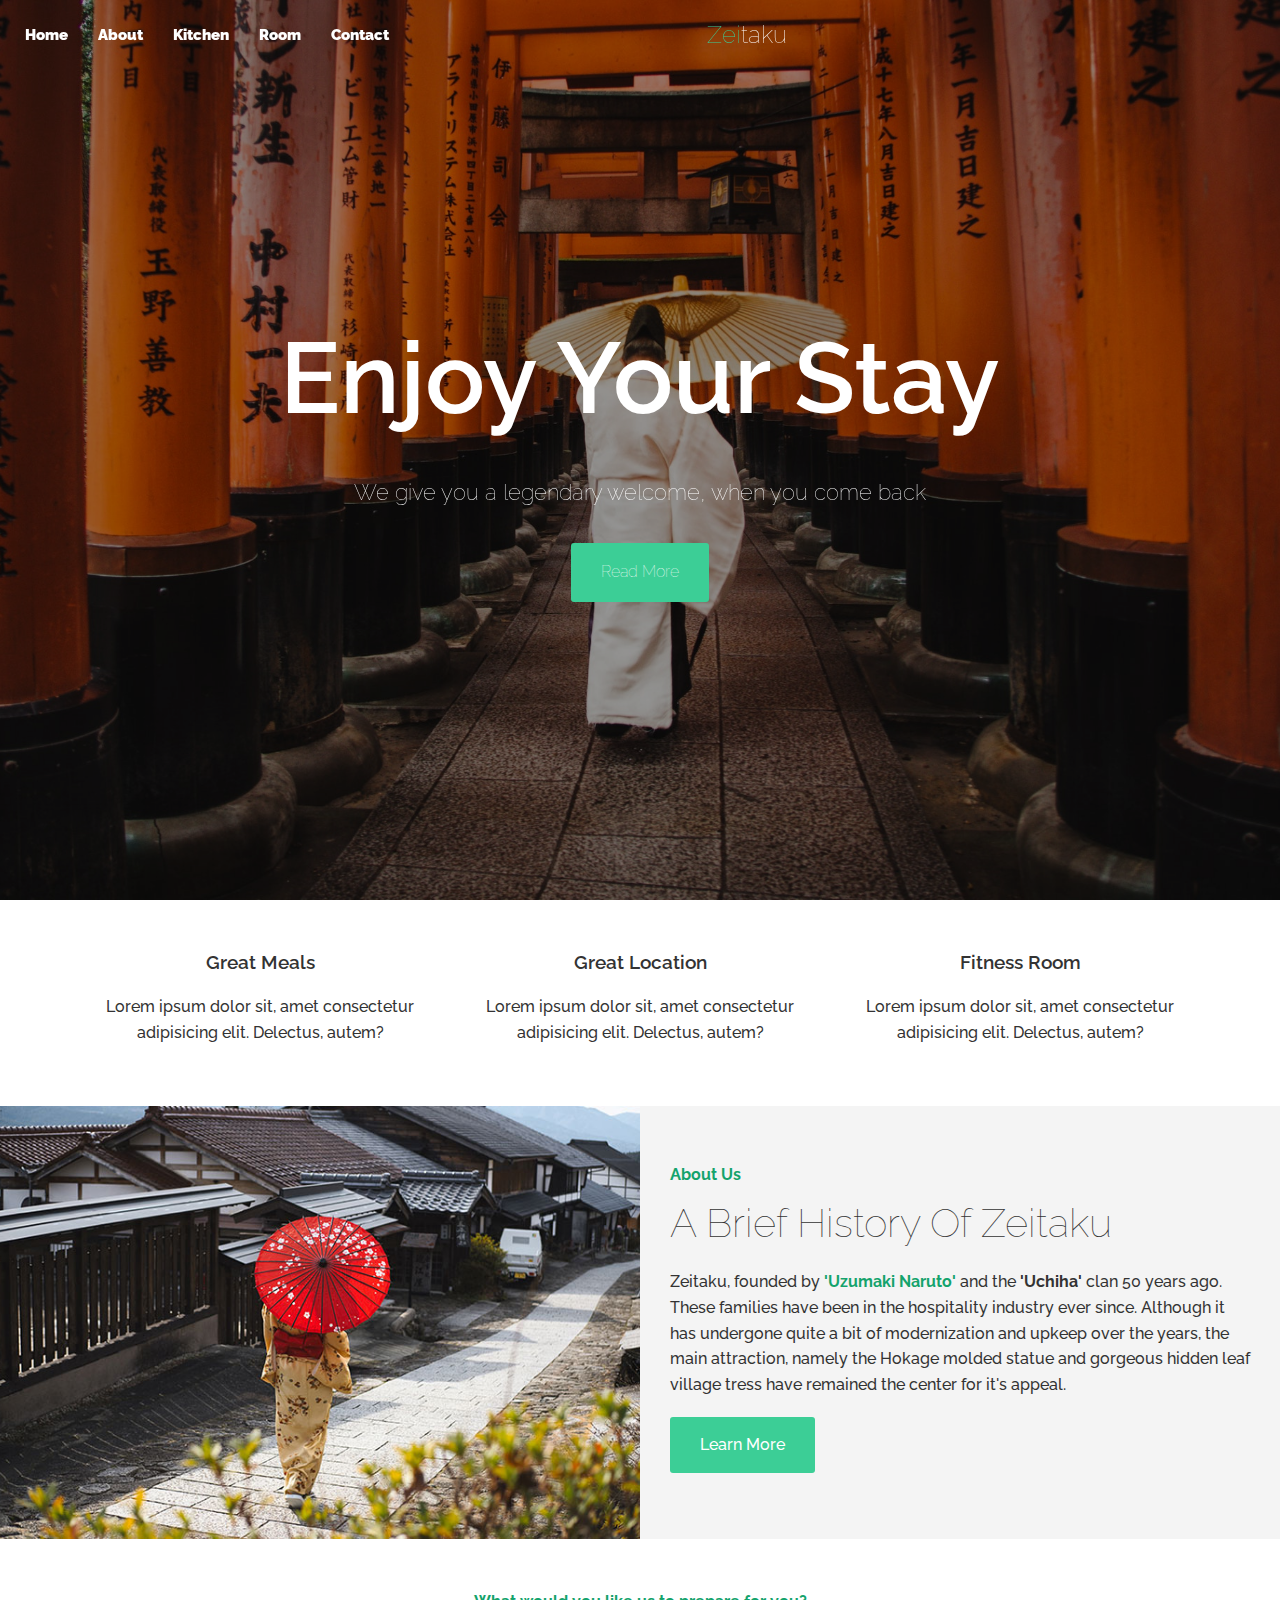
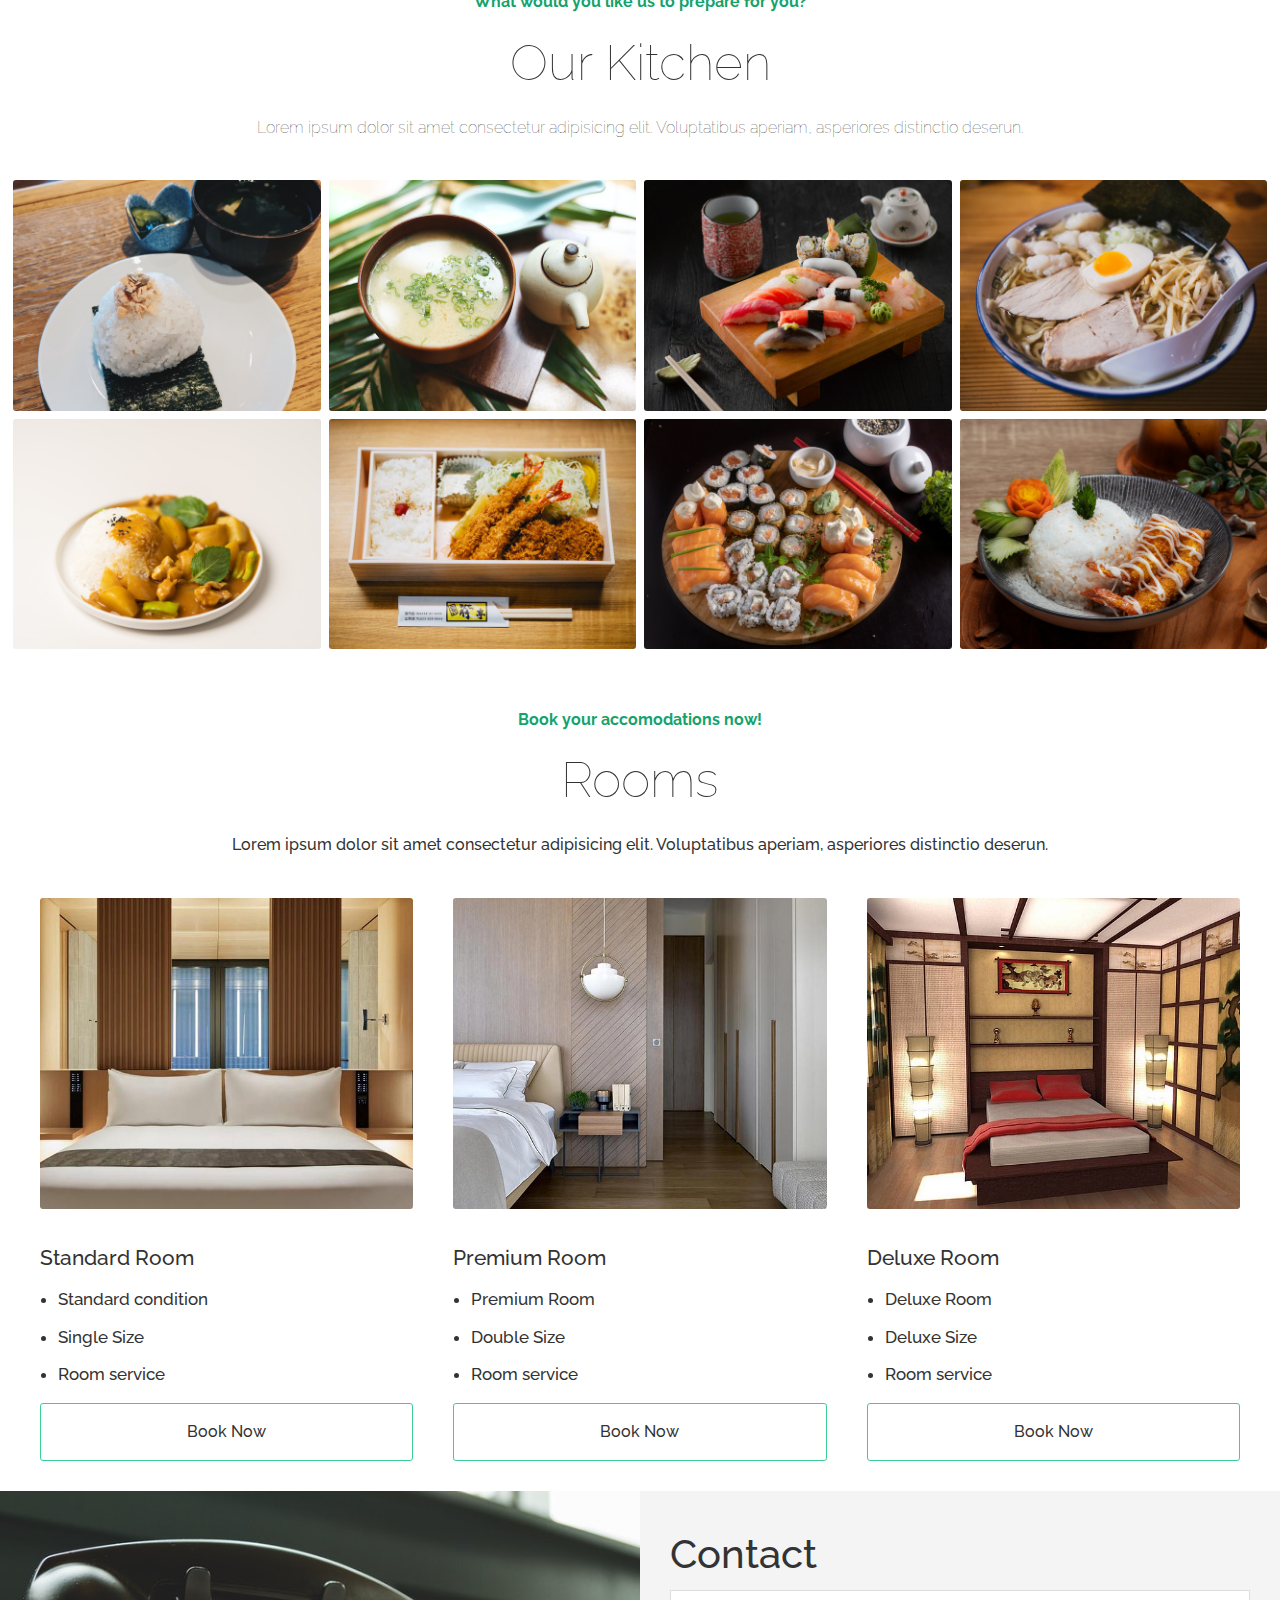
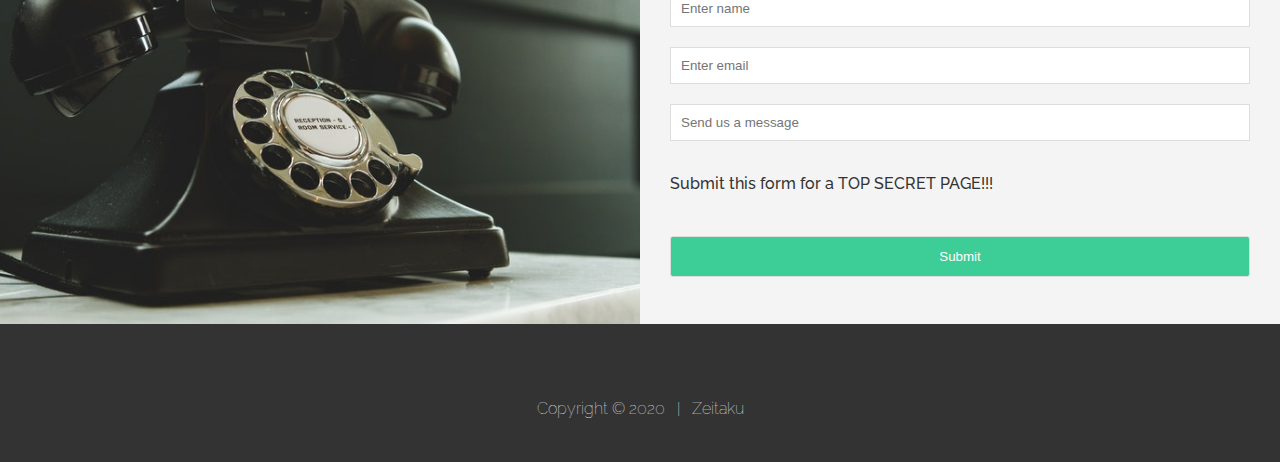
<file: index.html>
<!DOCTYPE html>
<html lang="en">

<head>
   <!-- Meta -->
   <meta charset="UTF-8">
   <meta name="viewport" content="width=device-width, initial-scale=1.0">
   <meta name="keywords" content="Hotel Zeitaku, Best hotel in Japan, Japanese hotel, Luxurious hotel, Zeitaku">
   <meta name="description" content="Hotel Zeitaku is the most luxurious Hotel in Japan">
   <meta http-equiv="X-UA compatible" content="ie=edge">

   <!-- External links -->
   <link rel="stylesheet" href="https://cdnjs.cloudflare.com/ajax/libs/font-awesome/5.15.1/css/all.min.css"
      integrity="sha512-+4zCK9k+qNFUR5X+cKL9EIR+ZOhtIloNl9GIKS57V1MyNsYpYcUrUeQc9vNfzsWfV28IaLL3i96P9sdNyeRssA=="
      crossorigin="anonymous" />
   <link rel="stylesheet" href="css/lightbox.min.css">
   <link rel="stylesheet" href="css/style.css">
   <link rel="stylesheet" href="css/utilities.css">

   <!-- Js links -->
   <script src="https://code.jquery.com/jquery-3.5.1.min.js"
      integrity="sha256-9/aliU8dGd2tb6OSsuzixeV4y/faTqgFtohetphbbj0="
      crossorigin="anonymous"></script>
   <script src="js/lightbox.min.js"></script>
   <script src="js/script.js" async></script>
   <title>Welcome To Zeitaku</title>

   <!-- Favicon --> 
   <link rel="apple-touch-icon" sizes="180x180" href="./img/favicon/apple-touch-icon.png">
   <link rel="icon" type="image/png" sizes="32x32" href="./img/favicon/favicon-32x32.png">
   <link rel="icon" type="image/png" sizes="16x16" href="./img/favicon/favicon-16x16.png">
   <link rel="icon" sizes="192x192" href="./img/favicon/android-chrome-192x192.png">
   <link rel="icon" sizes="512x512" href="./img/favicon/android-chrome-512x512.png">
   <link rel="manifest" href="img/favicon/site.webmanifest">
</head>

<body id="home">
   <header class="hero">
      <div id="navbar" class="navbar top">
         <h1 class="logo">
            <a href="#home">
               <span class="text-primary"><i class="fas fa-spa"></i> Zei</span>taku
            </a>
         </h1>
         <nav>
            <ul>
               <li><a href="#home">Home</a></li>
               <li><a href="#about">About</a></li>
               <li><a href="#kitchen">Kitchen</a></li>
               <li><a href="#rooms">Room</a></li>
               <li><a href="#contact">Contact</a></li>
            </ul>
         </nav>

         <div class="social">
            <ul>
               <li><a href="https://web.facebook.com/evavic44"><i class="fab fa-facebook"></i></a></li>
               <li><a href="https://twitter.com/evavic44"><i class="fab fa-twitter"></i></a></li>
               <li><a href="https://www.instagram.com/eke_tech/"><i class="fab fa-instagram"></i></a></li>
               <li><a href="https://www.linkedin.com/in/victor-eke-2722711a4/"><i class="fab fa-linkedin"></i></a></li>
            </ul>
         </div>
      </div>

      <div class="content">
         <h1>Enjoy Your Stay</h1>
         <p>We give you a legendary welcome, when you come back</p>
         <a href="about.html" class="btn btn-primary">
            <i class="fas fa-chevron-right"></i> Read More
         </a>
      </div>
   </header>

   <!-- About: icons-->
   <div class="main-container">
      <section id="about" class="icons">
         <div class="flex-items">
            <div>
               <i class="fas fa-utensils fa-2x"></i>
               <div>
                  <h3>Great Meals</h3>
                  <p>Lorem ipsum dolor sit, amet consectetur adipisicing elit. Delectus, autem?</p>
               </div>
            </div>

            <div>
               <i class="fas fa-hotel fa-2x"></i>
               <div>
                  <h3>Great Location</h3>
                  <p>Lorem ipsum dolor sit, amet consectetur adipisicing elit. Delectus, autem?</p>
               </div>
            </div>

            <div>
               <i class="fas fa-dumbbell fa-2x"></i>
               <div>
                  <h3>Fitness Room</h3>
                  <p>Lorem ipsum dolor sit, amet consectetur adipisicing elit. Delectus, autem?</p>
               </div>
            </div>
         </div>
      </section>
   </div>

   <!-- About: history -->
   <section class="flex-columns history">
      <div class="row">
         <div class="column">
            <div class="column-1">
               <img src="img/home/about.jpg" alt="">
            </div>
         </div>

         <div class="column">
            <div class="column-2 bg-light">
               <h4 class="text-secondary">About Us</h4>
               <h2>A Brief History Of Zeitaku</h2>
               <p>
                  Zeitaku, founded by <span class="text-secondary"><strong>'Uzumaki Naruto'</strong></span> and the
                  <strong>'Uchiha'</strong> clan 50 years ago. These families have been in the hospitality industry ever
                  since. Although it has undergone quite a bit of modernization and upkeep over the years, the main
                  attraction, namely the Hokage molded statue and gorgeous hidden leaf village tress have remained the
                  center for it's appeal.
               </p>
               <a href="about.html" class="btn btn-primary"><i class="fas fa-chevron-right"></i> Learn More</a>
            </div>
         </div>
      </div>
   </section>

   <!-- Food -->
   <section id="kitchen" class=" food flex-grid">
      <header class="secondary-header">
         <h4 class="text-secondary">What would you like us to prepare for you?</h4>
         <h2>Our Kitchen</h2>
         <p>Lorem ipsum dolor sit amet consectetur adipisicing elit. Voluptatibus aperiam, asperiores distinctio
            deserun.</p>
      </header>
      <div class="row">
         <div class="column">
            <a href="img/food/food-1.jpg" data-lightbox="food" data-title="Onigiri, also known as Japanese rice ball is a great example of how inventive Japanese cuisine
            can be. It is also a Japanese comfort food made from steamed rice formed into the typical
            triangular ball, or cylinder shapes and usually wrapped with Nori(dried seaweed).
            ">
               <img src="img/food/food-1.jpg" alt="">
            </a>

            <a href="img/food/food-2.jpg" data-lightbox="food" data-title="Curry Rice
            The curry was introduced to Japan in late 1800 by the British and originally it was Western style stews mixed with curry powder. The Japanese adapted curry to their own version, Curry
            Rice (Kare Raisu, カレーライス) soon after. By 1950s the curry roux in block form was sold by
            S&B Foods and everyone could make it easily at home.">
               <img src="img/food/food-2.jpg" alt="">
            </a>
         </div>

         <div class="column">
            <a href="img/food/food-3.jpg" data-lightbox="food" data-title="Miso soup
            Miso soup is a traditional Japanese soup consisting of a dashi stock into which softened miso
            Paste is mixed. In addition, there are many optional ingredients that may be added depending
            On regional and seasonal recipes, and personal preference.">
               <img src="img/food/food-3.jpg" alt="">
            </a>

            <a href="img/food/food-4.jpg" data-lightbox="food" data-title="Ebi tempura bento
            Tempura is, in many ways, an archetypal Japanese food. All the essential qualities of the
            nation's cuisine are reflected in its preparation: the use of absolutely fresh ingredients, the
            artful presentation,and the perfection of technique by a skilled chef. The result is one of the
            triumphs of Japanese cooking-a fried food that is light and fresh-tasting rather than heavy
            and greasy.">
               <img src="img/food/food-4.jpg" alt="">
            </a>
         </div>

         <div class="column">
            <a href="img/food/food-5.jpg" data-lightbox="food" data-title="Japanese Sushi is a traditional Japanese dish of prepared vinegared rice, usually with some sugar and
            salt,accompanying a variety of ingredients,such as seafood,often raw,and vegetables. Styles
            of sushi and it's presentation vary widely,but the one key ingredient is sushi rice, also
            referred to asshari, orsumeshi.">
               <img src="img/food/food-5.jpg" alt="">
            </a>

            <a href="img/food/food-6.jpg" data-lightbox="food" data-title="Rice sushi
            In Japan, we call sushi rice Sushi-meshi鮨飯, Su-meshi(酢飯), orshari(シャリ).It’s made  of
            white, short-grain Japanese rice seasoned with rice vinegar, sugar,and salt. Brown rice is
            sometimes used outside of Japan, but it’s not common in sushi restaurants in Japan.
            ">
               <img src="img/food/food-6.jpg" alt="">
            </a>
         </div>

         <div class="column">
            <a href="img/food/food-7.jpg" data-lightbox="food" data-title="Ramen. 
             After World War II, ramen became internationally recognized when Japan increased their imports of U.S. 
            wheat, contributing to Japan's ramen industry and growth. There are three common types of broths in the 
            Japanese ramen: Tonkotsu, Shoyu, and Miso.">
               <img src="img/food/food-7.jpg" alt="">
            </a>

            <a href="img/food/food-8.jpg" data-lightbox="food" data-title="Nigiri   
            Nigiri ornigiri zushi is a special kind of hand-pressed sushi where the meat is sliced and
            pressed on top of sushi rice. It was developed in Tokyo(then called Edo)during the 1800s.
            Sometimes, nori seaweed is used to wrap the whole concoction and keep it together.
            ">
               <img src="img/food/food-8.jpg" alt="">
            </a>
         </div>
      </div>
   </section>

   <!-- Rooms -->
   <section id="rooms" class="rooms">
      <header class="secondary-header">
         <h4 class="text-secondary">Book your accomodations now!</h4>
         <h2>Rooms</h2>
         <p>Lorem ipsum dolor sit amet consectetur adipisicing elit. Voluptatibus aperiam, asperiores distinctio
            deserun.</p>
      </header>
      <div class="room">
         <div>
            <img src="img/rooms/room-1.jpg" alt="">
            <div class="list">
               <h3>Standard Room</h3>
               <ul>
                  <li>Standard condition</li>
                  <li>Single Size</li>
                  <li>Room service</li>
               </ul>
               <a href="#" class="btn btn-outline">Book Now</a>
            </div>
         </div>

         <div>
            <img src="img/rooms/room-2.jpg" alt="">
            <div class="list">
               <h3>Premium Room</h3>
               <ul>
                  <li>Premium Room</li>
                  <li>Double Size</li>
                  <li>Room service</li>
               </ul>
               <a href="#" class="btn btn-outline">Book Now</a>
            </div>
         </div>

         <div>
            <img src="img/rooms/room-3.jpg" alt="">
            <div class="list">
               <h3>Deluxe Room</h3>
               <ul>
                  <li>Deluxe Room</li>
                  <li>Deluxe Size</li>
                  <li>Room service</li>
               </ul>
               <a href="#" class="btn btn-outline">Book Now</a>
            </div>
         </div>
      </div>
   </section>

   <!-- Contact -->
   <section id="contact" class="contact flex-columns">
      <div class="row">
         <div class="column">
            <div class="column-1">
               <img src="img/home/contact.jpg" alt="">
            </div>
         </div>

         <div class="column">
            <div class="column-2 bg-light">
               <h2>Contact</h2>
               <form action="thankyou.html" data-netlify="true">
                  <div class="form-group">
                     <label for="name">Enter Name</label>
                     <input type="text" id="name" name="name" placeholder="Enter name" required>
                  </div>
                  
                  <div class="form-group">
                     <label for="email">Enter Email</label>
                     <input type="email" id="name" name="email" placeholder="Enter email">
                  </div>

                  <div class="form-group">
                     <label for="text">Say something nice to us</label>
                     <input type="text" id="text" name="text" placeholder="Send us a message" required>
                  </div>
                  <p>Submit this form for a TOP SECRET PAGE!!! <i class="fas fa-cat"></i></p>
                  
                  <div class="form-group">
                     <div data-netlify-recaptcha="true"></div>
                  </div>

                  <input type="submit" class="btn btn-primary" value="Submit">
               </form>
            </div>
         </div>
      </div>
   </section>
</body>

<footer id="footer" class="footer bg-dark">
   <div class="socials">
      <a href="https://web.facebook.com/evavic44"><i class="fab fa-facebook"></i></a>
      <a href="https://twitter.com/evavic44"><i class="fab fa-twitter"></i></a>
      <a href="https://www.youtube.com/channel/UC1ZFB6oOjVe24G6Z4EjwA8w?view_as=subscriber"><i
            class="fab fa-youtube"></i></a>
      <a href="https://www.linkedin.com/in/victor-eke-2722711a4/"><i class="fab fa-linkedin"></i></a>
   </div>
   <p>Copyright &copy; 2020 &nbsp; | &nbsp; <a href="thankyou.html"><i class="fas fa-spa text-primary"></i></a> Zeitaku
   </p>
</footer>
</html>
</file>
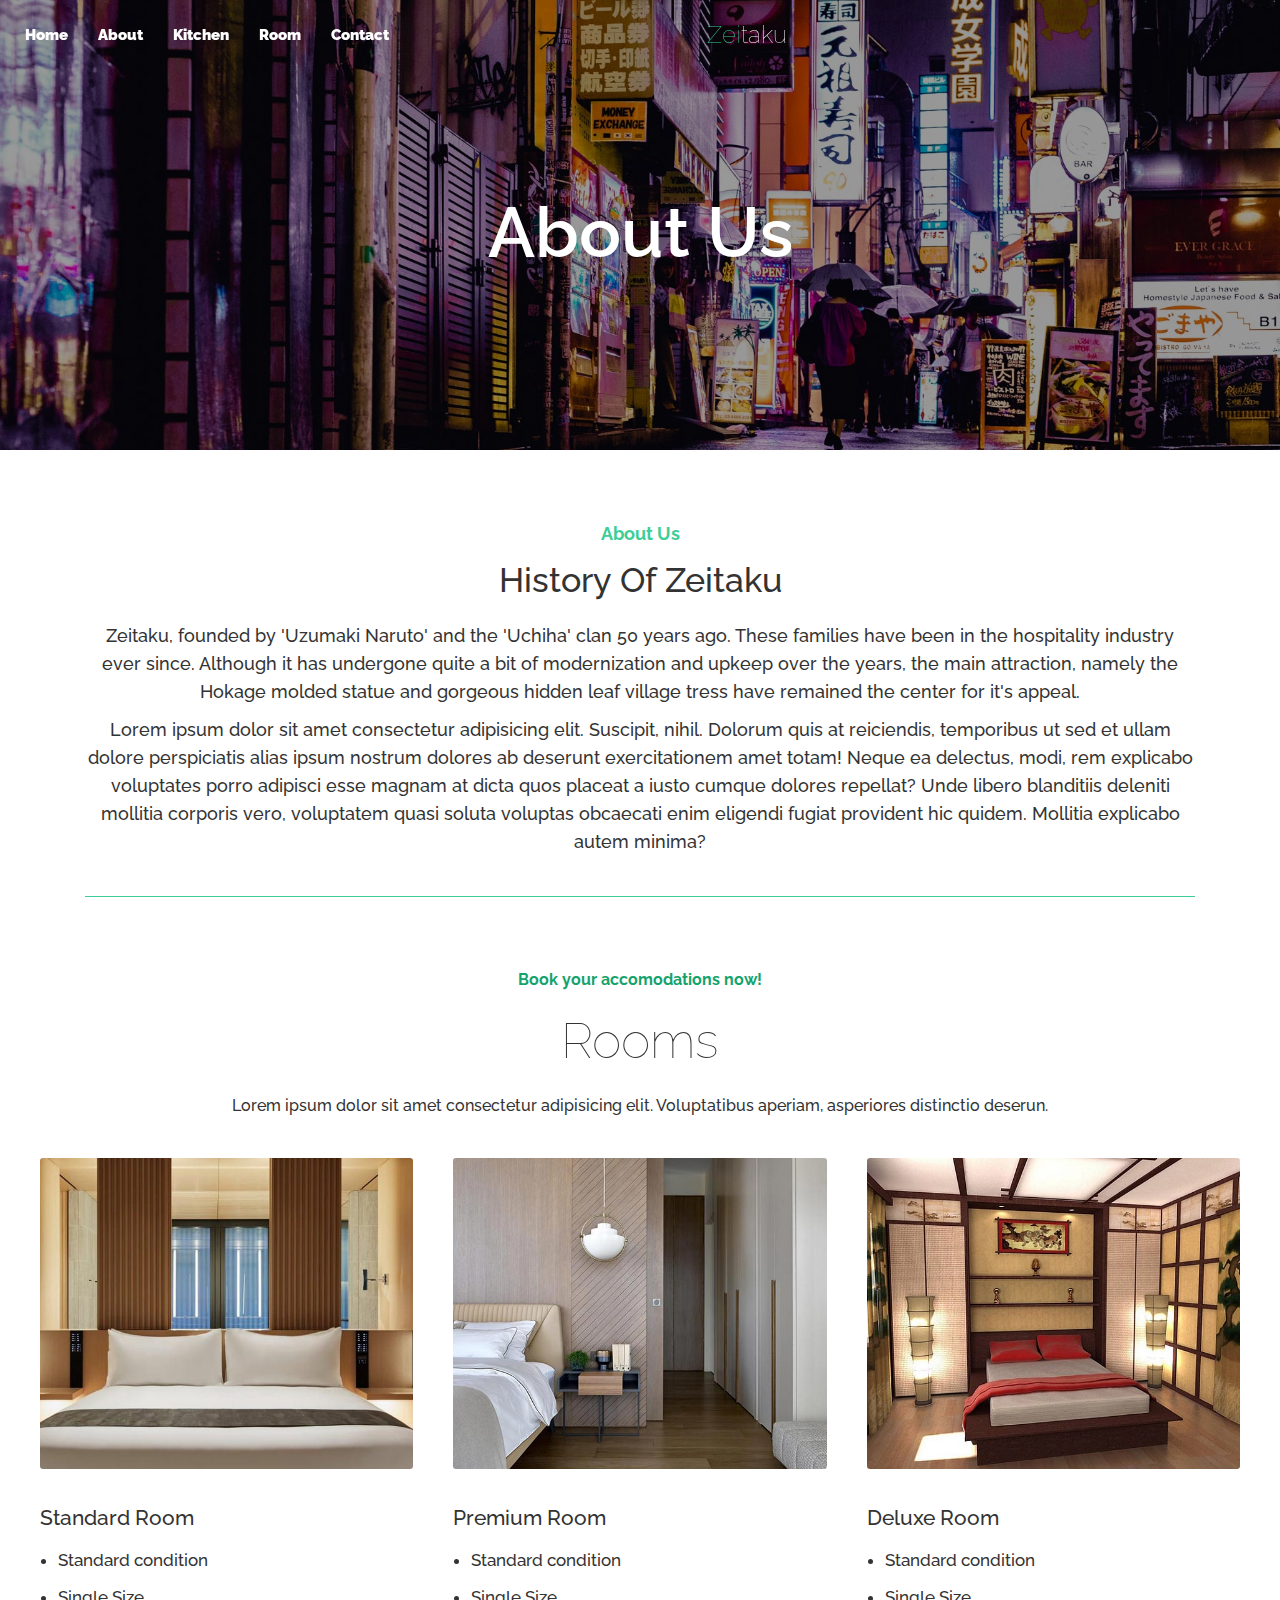
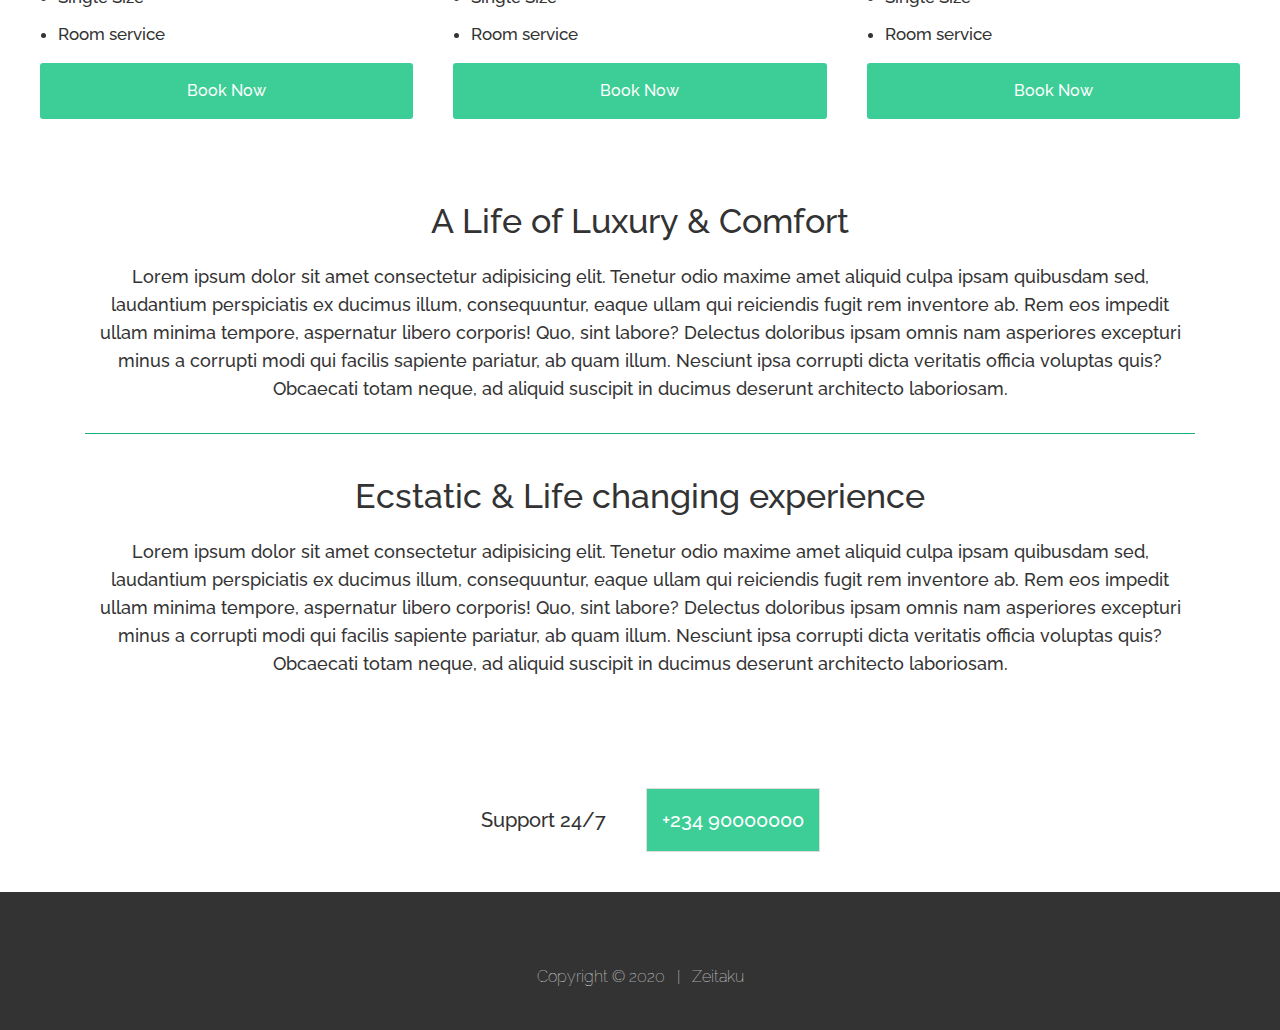
<file: about.html>
<!DOCTYPE html>
<html lang="en">

<head>
   <!-- Meta -->
   <meta charset="UTF-8">
   <meta name="viewport" content="width=device-width, initial-scale=1.0">
   <meta name="keywords" content="Hotel Zeitaku, Best hotel in Japan, Japanese hotel, Luxurious hotel, Zeitaku">
   <meta name="description" content="Hotel Zeitaku is the most luxurious Hotel in Japan">
   <meta http-equiv="X-UA compatible" content="ie=edge">

   <!-- External links -->
   <link rel="stylesheet" href="https://cdnjs.cloudflare.com/ajax/libs/font-awesome/5.15.1/css/all.min.css"
      integrity="sha512-+4zCK9k+qNFUR5X+cKL9EIR+ZOhtIloNl9GIKS57V1MyNsYpYcUrUeQc9vNfzsWfV28IaLL3i96P9sdNyeRssA=="
      crossorigin="anonymous" />
   <link rel="stylesheet" href="css/style.css">
   <link rel="stylesheet" href="css/utilities.css">
   <title>Zeitaku | About Us</title>
   
   <!-- Favicon --> 
   <link rel="apple-touch-icon" sizes="180x180" href="./img/favicon/apple-touch-icon.png">
   <link rel="icon" type="image/png" sizes="32x32" href="./img/favicon/favicon-32x32.png">
   <link rel="icon" type="image/png" sizes="16x16" href="./img/favicon/favicon-16x16.png">
   <link rel="icon" sizes="192x192" href="./img/favicon/android-chrome-192x192.png">
   <link rel="icon" sizes="512x512" href="./img/favicon/android-chrome-512x512.png">
   <link rel="manifest" href="img/favicon/site.webmanifest">
</head>

<body id="home">
   <header class="hero about-post">
      <div id="navbar" class="navbar top">
         <h1 class="logo">
            <a href="index.html">
               <span class="text-primary"><i class="fas fa-spa"></i> Zei</span>taku
            </a>
         </h1>
         <nav>
            <ul>
               <li><a href="index.html#home">Home</a></li>
               <li><a href="index.html#about">About</a></li>
               <li><a href="index.html#kitchen">Kitchen</a></li>
               <li><a href="#rooms">Room</a></li>
               <li><a href="index.html#contact">Contact</a></li>
            </ul>
         </nav>

         <div class="social">
            <ul>
               <li><a href="https://web.facebook.com/evavic44"><i class="fab fa-facebook"></i></a></li>
               <li><a href="https://twitter.com/evavic44"><i class="fab fa-twitter"></i></a></li>
               <li><a href="https://www.instagram.com/eke_tech/"><i class="fab fa-instagram"></i></a></li>
               <li><a href="https://www.linkedin.com/in/victor-eke-2722711a4/"><i class="fab fa-linkedin"></i></a></li>
            </ul>
         </div>
      </div>

      <div class="content">
         <h1>About Us</h1>
      </div>
   </header>

   <div class="main-container">
      <section class="post">
         <div class="post-one">
            <h4 class="text-primary">About Us</h4>
            <h1>History Of Zeitaku</h1>
            <p>
               Zeitaku, founded by 'Uzumaki Naruto' and the 'Uchiha' clan 50 years ago. These families have been in the
               hospitality industry ever since. Although it has undergone quite a bit of modernization and upkeep over the
               years, the main attraction, namely the Hokage molded statue and gorgeous hidden leaf village tress have
               remained the center for it's appeal.
            </p>
   
            <p>
               Lorem ipsum dolor sit amet consectetur adipisicing elit. Suscipit, nihil. Dolorum quis at reiciendis,
               temporibus ut sed et ullam dolore perspiciatis alias ipsum nostrum dolores ab deserunt exercitationem amet
               totam! Neque ea delectus, modi, rem explicabo voluptates porro adipisci esse magnam at dicta quos placeat a
               iusto cumque dolores repellat?
               Unde libero blanditiis deleniti mollitia corporis
               vero, voluptatem quasi soluta voluptas obcaecati enim eligendi fugiat provident hic quidem. Mollitia
               explicabo autem minima?
            </p>
         </div>
      </section>
   </div>

   <!-- Rooms -->
   <section id="rooms" class="rooms about-rooms">
      <header class="secondary-header">
         <h4 class="text-secondary">Book your accomodations now!</h4>
         <h2>Rooms</h2>
         <p>Lorem ipsum dolor sit amet consectetur adipisicing elit. Voluptatibus aperiam, asperiores distinctio
            deserun.</p>
      </header>
      <div class="room">
         <div>
            <img src="img/rooms/room-1.jpg" alt="">
            <div class="list">
               <h3>Standard Room</h3>
               <ul>
                  <li>Standard condition</li>
                  <li>Single Size</li>
                  <li>Room service</li>
               </ul>
               <a href="#" class="btn btn-primary">Book Now</a>
            </div>
         </div>

         <div>
            <img src="img/rooms/room-2.jpg" alt="">
            <div class="list">
               <h3>Premium Room</h3>
               <ul>
                  <li>Standard condition</li>
                  <li>Single Size</li>
                  <li>Room service</li>
               </ul>
               <a href="#" class="btn btn-primary">Book Now</a>
            </div>
         </div>

         <div>
            <img src="img/rooms/room-3.jpg" alt="">
            <div class="list">
               <h3>Deluxe Room</h3>
               <ul>
                  <li>Standard condition</li>
                  <li>Single Size</li>
                  <li>Room service</li>
               </ul>
               <a href="#" class="btn btn-primary">Book Now</a>
            </div>
         </div>
      </div>
   </section>

   <div class="main-container">
      <section class="post">
         <div class="post-two">
            <h1>A Life of Luxury & Comfort</h1>
            <p>Lorem ipsum dolor sit amet consectetur adipisicing elit. Tenetur odio maxime amet aliquid culpa ipsam
               quibusdam sed, laudantium perspiciatis ex ducimus illum, consequuntur, eaque ullam qui reiciendis fugit rem
               inventore ab. Rem eos impedit ullam minima tempore, aspernatur libero corporis! Quo, sint labore? Delectus
               doloribus ipsam omnis nam asperiores excepturi minus a corrupti modi qui facilis sapiente pariatur, ab quam
               illum. Nesciunt ipsa corrupti dicta veritatis officia voluptas quis? Obcaecati totam neque, ad aliquid
               suscipit in ducimus deserunt architecto laboriosam.</p>
         </div>
   
         <div class="post-two">
            <h1>Ecstatic & Life changing experience</h1>
            <p>Lorem ipsum dolor sit amet consectetur adipisicing elit. Tenetur odio maxime amet aliquid culpa ipsam
               quibusdam sed, laudantium perspiciatis ex ducimus illum, consequuntur, eaque ullam qui reiciendis fugit rem
               inventore ab. Rem eos impedit ullam minima tempore, aspernatur libero corporis! Quo, sint labore? Delectus
               doloribus ipsam omnis nam asperiores excepturi minus a corrupti modi qui facilis sapiente pariatur, ab quam
               illum. Nesciunt ipsa corrupti dicta veritatis officia voluptas quis? Obcaecati totam neque, ad aliquid
               suscipit in ducimus deserunt architecto laboriosam.</p>
         </div>
      </section>
   </div>

   <div class="contact-info">
      <p>Support 24/7</p>
      <i class="fas fa-phone-alt"></i>
      <p> +234 90000000</p>
   </div>
</body>

<footer id="footer" class="footer bg-dark">
   <div class="socials">
      <a href="https://web.facebook.com/evavic44"><i class="fab fa-facebook"></i></a>
      <a href="https://twitter.com/evavic44"><i class="fab fa-twitter"></i></a>
      <a href="https://www.youtube.com/channel/UC1ZFB6oOjVe24G6Z4EjwA8w?view_as=subscriber"><i
            class="fab fa-youtube"></i></a>
      <a href="https://www.linkedin.com/in/victor-eke-2722711a4/"><i class="fab fa-linkedin"></i></a>
   </div>
   <p>Copyright &copy; 2020 &nbsp; | &nbsp; <a href="thankyou.html"><i class="fas fa-spa text-primary"></i></a> Zeitaku
   </p>
</footer>

</html>

<script>
   const navbar = document.getElementById('navbar');
   let scrolled = false;

   window.onscroll = function () {
      if (window.pageYOffset > 200) {
         navbar.classList.remove('top')
         if (!scrolled) {
            navbar.style.transform = "translateY(-70px)";
         }
         setTimeout(function () {
            navbar.style.transform = "translateY(0)";
            scrolled = true;
         }, 250);
      } else {
         navbar.classList.add('top');
         scrolled = false;
      }
   }
</script>
</file>
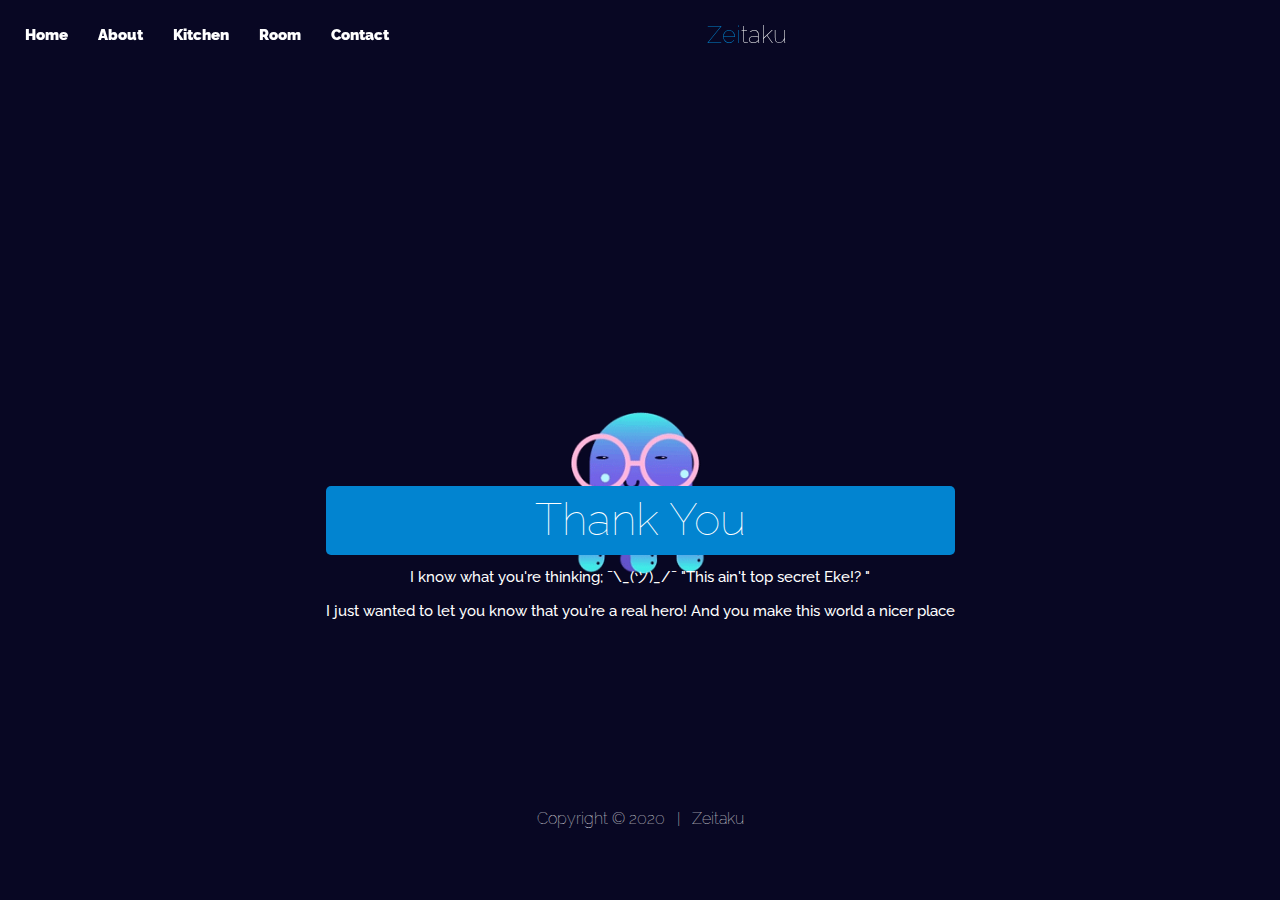
<file: thankyou.html>
<!DOCTYPE html>
<html lang="en">

<head>
   <!-- Meta -->
   <meta charset="UTF-8">
   <meta name="viewport" content="width=device-width, initial-scale=1.0">
   <meta name="keywords" content="Hotel Zeitaku, Best hotel in Japan, Japanese hotel, Luxurious hotel, Zeitaku">
   <meta name="description" content="Hotel Zeitaku is the most luxurious Hotel in Japan">
   <meta http-equiv="X-UA compatible" content="ie=edge">

   <!-- External links -->
   <link rel="stylesheet" href="https://cdnjs.cloudflare.com/ajax/libs/font-awesome/5.15.1/css/all.min.css"
      integrity="sha512-+4zCK9k+qNFUR5X+cKL9EIR+ZOhtIloNl9GIKS57V1MyNsYpYcUrUeQc9vNfzsWfV28IaLL3i96P9sdNyeRssA=="
      crossorigin="anonymous" />
   <link rel="stylesheet" href="css/style.css">
   <link rel="stylesheet" href="css/utilities.css">
   <title>Zeitaku | Thank You</title>

   <!-- Favicon --> 
   <link rel="apple-touch-icon" sizes="180x180" href="./img/favicon/apple-touch-icon.png">
   <link rel="icon" type="image/png" sizes="32x32" href="./img/favicon/favicon-32x32.png">
   <link rel="icon" type="image/png" sizes="16x16" href="./img/favicon/favicon-16x16.png">
   <link rel="icon" sizes="192x192" href="./img/favicon/android-chrome-192x192.png">
   <link rel="icon" sizes="512x512" href="./img/favicon/android-chrome-512x512.png">
   <link rel="manifest" href="img/favicon/site.webmanifest">
</head>

<body id="home">
   <div class="container">
      <header class="thankyou">
         <div id="navbar" class="navbar top">
            <h1 class="logo">
               <a href="index.html">
                  <span class="text-other"><i class="fas fa-spa"></i> Zei</span>taku
               </a>
            </h1>
            <nav>
               <ul>
                  <li><a href="index.html#home">Home</a></li>
                  <li><a href="index.html#about">About</a></li>
                  <li><a href="index.html#kitchen">Kitchen</a></li>
                  <li><a href="index.html#rooms">Room</a></li>
                  <li><a href="index.html#contact">Contact</a></li>
               </ul>
            </nav>

            <div class="social">
               <ul>
                  <li><a href="https://web.facebook.com/evavic44"><i class="fab fa-facebook"></i></a></li>
                  <li><a href="https://twitter.com/evavic44"><i class="fab fa-twitter"></i></a></li>
                  <li><a href="https://www.instagram.com/eke_tech/"><i class="fab fa-instagram"></i></a></li>
                  <li><a href="https://www.linkedin.com/in/victor-eke-2722711a4/"><i class="fab fa-linkedin"></i></a>
                  </li>
               </ul>
            </div>
         </div>

         <div class="content">
            <h1>Thank You</h1>
            <p>I know what you're thinking; ¯\_(ツ)_/¯ "This ain't top secret Eke!? "</p>

            <p>I just wanted to let you know that you're a real hero! And you make this world a nicer place</p>
         </div>
      </header>

      <footer id="footer" class="footer-thankyou">
         <div class="socials">
            <a href="https://web.facebook.com/evavic44"><i class="fab fa-facebook"></i></a>
            <a href="https://twitter.com/evavic44"><i class="fab fa-twitter"></i></a>
            <a href="https://www.youtube.com/channel/UC1ZFB6oOjVe24G6Z4EjwA8w?view_as=subscriber"><i
                  class="fab fa-youtube"></i></a>
            <a href="https://www.linkedin.com/in/victor-eke-2722711a4/"><i class="fab fa-linkedin"></i></a>
         </div>
         <p>Copyright &copy; 2020 &nbsp; | &nbsp; <a href="thankyou.html"><i class="fas fa-spa text-other"></i></a>
            Zeitaku
         </p>
      </footer>
   </div>
</body>

</html>
</file>
<file: css/utilities.css>
/* text color */
.text-primary {
   color: #3cce96;
}

.text-secondary {
   color: #14a36c;
}

.text-other {
   color: #0284d0;
}

/* background */
.bg-primary {
   background: #3cce96;
   color: #fff;
}

.bg-light {
   background: #f4f4f4;
   color: #333;
}

.bg-dark {
   background: #333;
   color: #fff;
}

/* button */
.btn {
   display: inline-block;
   background: #333;
   color: #fff;
   padding: 15px 30px;
   border-radius: 2px;
   cursor: pointer;
   border-radius: 3px;
   transition: all 0.4s ease-in-out;
}

.btn-primary {
   background: #3cce96;
   color: #fff;
}

.btn-primary:hover {
   background: #14a36c;
}

.btn-outline {
   background: transparent;
   border: 1px solid #3cce96; 
   color: #333; 
}

/* ?flex-items */
.flex-items {
   display: flex;
   align-items: center;
   justify-content: center;
   text-align: center;
   padding: 10px;
   height: 100%;
   font-weight: 500;
}

.flex-items > div {
   padding: 20px;
}

/* ?flex-columns */
.flex-columns .row {
   display: flex;
   flex-direction: row;
   flex-wrap: wrap;
   width: 100%;
}

.flex-columns .column {
   display: flex;
   flex-direction: column;
   flex-basis: 100%;
   flex: 1;
}

.flex-columns .column .column-1,
.flex-columns .column .column-2 {
   height: 100%;
}

.flex-columns img {
   width: 100%;
   height: 100%;
   object-fit: cover;
}

.flex-columns .column-2 {
   display: flex;
   flex-direction: column;
   align-items: flex-start;
   justify-content: center;
   padding: 20px 30px 30px;
   font-weight: 500;
}

.flex-columns h4 {
   padding-bottom: 10px;
}

.flex-columns h2 {
   font-size: 40px;
   margin: 0 10px 0 0;
}

.flex-columns .btn {
   margin-top: 10px;
}

.secondary-header {
   display: flex;
   flex-direction: column;
   align-items: center;
   justify-content: center;
   text-align: center;
   padding: 30px 40px;
}

.secondary-header h4 {
   padding-bottom: 15px;
}

.secondary-header h2 {
   font-size: 50px;
}

/* flex-grid */
.flex-grid {
   padding: 20px 5px;
}

.flex-grid .row {
   display: flex;
   flex-direction: row;
   flex-wrap: wrap;
   padding: 0 4px;
}

.flex-grid .column {
   flex: 25%;
   max-width: 25%;
   padding: 0 4px;
}

.main-container {
   margin: 0 auto;
   max-width: 1200px;
}
</file>
<file: css/style.css>
@import url('https://fonts.googleapis.com/css2?family=Lato:wght@300&family=Open+Sans:wght@300;400&family=Raleway:wght@200;300&display=swap');

/* Css reset */
* {
   box-sizing: border-box;
   margin: 0;
   padding: 0;
}

/* Main styling */
body {
   font-family: 'Raleway', sans-serif;
   font-weight: 100;
   line-height: 1.6;
   color: #333;
}

h1, h2, h3 {
   padding-bottom: 0.625rem;
   line-height: 1.3;
   font-weight: 100;
}

p {
   margin: 0.625rem 0;
}

ul {
   list-style: none;
}

a {
   text-decoration: none;
   color: #333;
}

img {
   width: 100%;
}

/* Navbar */
.navbar {
   display: flex;
   align-items: center;
   justify-content: space-between;
   background: #333;
   color: #fff;
   /* opacity: 0.9; */
   height: 4.375rem;
   width: 100%;
   padding: 1.25rem 0.625rem;
   position: fixed;
   top: 0;
   transition: 0.9s;
}

.navbar.top {
   background: transparent;
}

.navbar a {
   color: #fff;
   padding: 0.625rem 0.938rem;
}

.navbar .logo {
   font-size: 1.5rem;
   padding: 0.938rem;
   order: 2;
}

.navbar nav {
   order: 1;
}

.navbar nav a {
   padding: 0.938rem;
   font-weight: 900;
   font-size: 0.938rem;
}

.navbar nav a:hover {
   border-bottom: 0.125rem solid #fff;
}

.navbar ul {
   display: flex;
}

.navbar .social {
   order: 3;
   margin-right: 1.25rem;
}

.navbar .social a {
   opacity: 0.5;
   padding: 0 1.25rem;
}

.navbar .social a:hover {
   opacity: 1;
}

/* Hero */
.hero {
   background: url('../img/home/home.jpg') no-repeat center center/cover;
   height: 100vh;
   color: #fff;
   position: relative;
   padding-top: 0.938rem;
}

.hero .content {
   display: flex;
   flex-direction: column;
   align-items: center;
   justify-content: center;
   text-align: center;
   height: 100%;
   padding: 0 1.25rem;
   line-height: 1.8;
}

.hero .content h1 {
   font-size: 6.25rem;
   font-weight: 600;
   padding-bottom: 1.25rem;
}

.hero .content p {
   font-size: 1.375rem;
}

.hero .content .btn {
   margin-top: 1.25rem;
}

.hero::before {
   content: '';
   position: absolute;
   top: 0;
   left: 0;
   height: 100%;
   width: 100%; 
   background: rgba(0, 0, 0, 0.4);
}

.hero * {
   z-index: 10;
}

/* Icons */
.icons {
   padding: 1.25rem;
}

.icons i {
   font-size: 2.5rem;
   color: #14af74;
   padding-bottom: 1rem;
}

.icons h3 {
   font-weight: 600;
}

/* food */
.food img {
   border-radius: 0.188rem;
}

.food img:hover {
   opacity: 0.7;
}

/* Rooms */
.rooms p {
   font-weight: 500;
}

.rooms .room {
   display: flex;
   flex-direction: row;
   padding: 0 1.25rem;
   font-weight: 500;
}

.rooms .room > div {
   display: flex;
   flex-direction: column;
   padding: 0 1.25rem;
}

.rooms .room img {
   border-radius: 0.188rem;
}

.rooms .room h3 {
   padding-top: 1.25rem;
   font-weight: 500;
   font-size: 1.313rem;
}

.rooms .room .list {
   padding: 0.938rem 0 1.875rem 0;
}

.rooms .room .list ul {
   list-style: disc;
   padding: 0 1.125rem;
   font-size: 1.063rem;
}

.rooms .room .list ul li {
   padding: 0.313rem 0;
}

.rooms .room .btn {
   width: 100%;
   margin-top: 0.625rem;
   text-align: center;
}

.rooms .room .btn:hover {
   background: #3cce96;
   color: #fff;
}

/* Contact */
.contact h2 {
   font-weight: 500;
   padding-top: 0.625rem 0;
}

.contact form {
   display: flex;
   flex-direction: column;
   align-items: flex-start;
   justify-content: center;
   width: 100%;
}

.contact input {
   width: 100%;
   padding: 0.625rem;
   border: 0.063rem solid #ddd;
}

.contact input:focus {
   outline: none;
   border: 0.063rem solid #59d8a7;
   font-size: 0.825rem;
}

.contact .form-group {
   padding-bottom:1.25rem;
   width: 100%;
}

.form-group label {
   display: none;
}

.contact .btn {
   padding:0.75rem;
}

/* About-info */
.hero.about-post {
   background: url(../img/home/about-post.jpg) no-repeat center center/cover;
   height: 50vh;
}

.hero.about-post .content {
   padding-top: 1.25rem;
}

.hero.about-post .content h1 {
   font-size: 4.375rem;
}

.post {
   display: flex;
   flex-direction: column;
   align-items: flex-start;
   justify-content: center;
   padding: 2.5rem 2.813rem;
   font-weight: 500;
   font-size: 1.094rem;
   text-align: center;
}

.post h1 {
   font-weight: 500;
   padding-top: 0.625rem;
   font-size: 2.125rem;
}

.post-one {
   padding: 1.875rem 0 1.875rem;
   border-bottom: 0.063rem solid #3cce96;
}

.rooms.about-rooms .btn:hover {
   background: #14af74;
}

.post-two {
   padding: 0 0 1.25rem;
   margin: 0 0 1.875rem;
   border-bottom: 0.063rem solid #14af74;
}

.post-two:last-child {
   border-bottom: none;
}

.contact-info {
   display: flex;
   align-items: center;
   justify-content: center;
   text-align: center;
   padding: 0 0 1.875rem;
   font-size: 1.25rem;
   font-weight: 500;
}

.contact-info p {
   padding: 0 1.25rem;
}

.contact-info i {
   color: #aaa;
   padding: 0.625rem;
}

.contact-info p:last-child {
   background: #3cce96;
   color: #fff;
   padding: 0.938rem;
   border: 0.063rem solid #ddd;
}

/* Thank you */
.container {
   background-color: #080723;
   height: 100vh;
   color: #fff;
}

.thankyou {
   display: flex;
   flex-direction: column;
   align-items: center;
   justify-content: center;
   text-align: center;
   height: 80%;
   margin: 0 3.125rem;
}

.thankyou .content {
   background: url('../img/home/thankyou.gif') no-repeat center center/cover;
   padding-top: 25rem;
   font-weight: 500;
}

.thankyou .content h1 {
   font-size: 2.813rem;
   background-color: #0284d0;
   padding: 0.313rem;
   border-radius: 0.313rem;
}

.thankyou .content p {
   font-size: 0.95rem;
}

.footer-thankyou {
   display: flex;
   flex-direction: column;
   align-items: center;
   justify-content: center;
   text-align: center;
   margin-top: 3.125rem;
}

.footer-thankyou .socials a {
   font-size: 1rem;
   color: #0284d0;
}

.footer-thankyou .socials a:hover {
   color: #fff;
}
/* Footer */
.footer {
   display: flex;
   flex-direction: column;
   align-items: center;
   justify-content: center;
   text-align: center;
   padding: 1.875rem;
}

.socials a {
   font-size: 1.25rem;
   color: #fff;
   padding: 0.5rem 0.625rem;
}

.socials a:hover {
   color: #14af74;
}

/* Media queries */
/* ? @900px */
@media(max-width: 56.25rem) {
   .navbar .logo {
      order: 1;
      padding: 0.938rem 0;
   }
   
   .navbar nav {
      order: 3;
   }
   
   .navbar .social {
      display: none;
      order: 2;
   }
   
   .hero .content h1 {
      font-size: 4.688rem;
   }

   .hero .content p {
      font-size: 1.25rem;
   }
}

/* ? @768px */
@media(max-width: 48rem) {
   .flex-items {
      flex-direction: column;
   }

   section.flex-columns .column {
      flex: 100%;
      max-width: 100%;
   }

   section.flex-grid .column {
      flex: 50%;
      max-width: 50%;
   }

   .rooms .room {
      flex-direction: column;
      padding: 0.313rem 6.25rem;
   }

   .rooms .room > div {
      padding: 0;
   }
}

/* ? @600px */
@media(max-width: 37.5rem) {
   .navbar {
      flex-direction: column;
      height: 6.875rem;
   }

   .navbar .logo {
      padding: 0 1.25rem 0.938rem;
   }

   .navbar nav a {
      padding: 0.938rem 0.813rem;
   }
}

/* ? @500px */
@media(max-width: 31.25rem) {
   .hero .content {
      line-height: 1.6;
   }

   .hero .content p {
      font-size: 1.188rem;
   }

   .rooms .room {
      padding: 0.625rem 1.875rem;
   }
}
</file>
